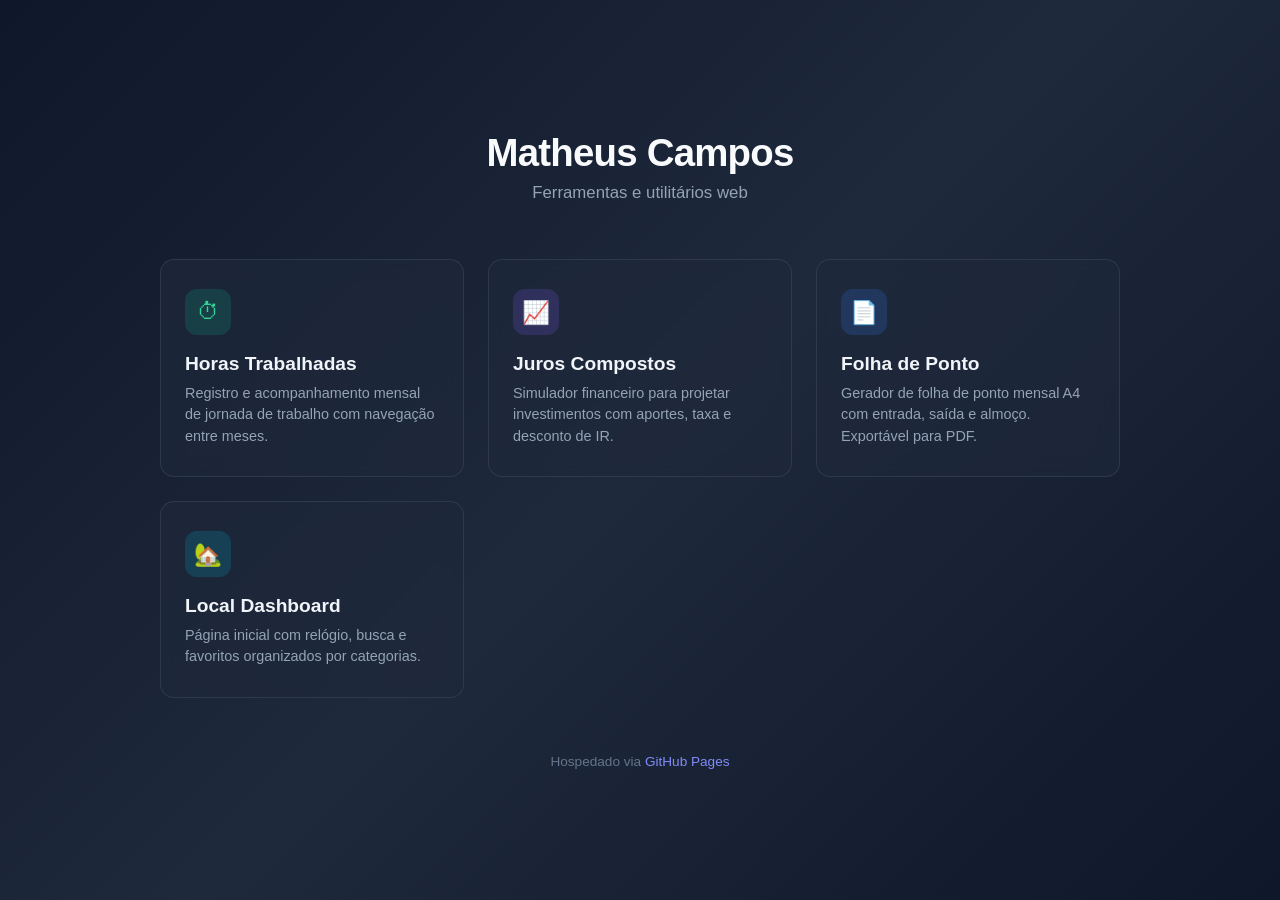
<file: index.html>
<!DOCTYPE html>
<html lang="pt-BR">
<head>
  <meta charset="UTF-8">
  <meta name="viewport" content="width=device-width, initial-scale=1.0">
  <title>Matheus Campos — Projetos</title>
  <style>
    * {
      margin: 0;
      padding: 0;
      box-sizing: border-box;
    }

    body {
      font-family: 'Inter', -apple-system, BlinkMacSystemFont, 'Segoe UI', Roboto, sans-serif;
      background: linear-gradient(135deg, #0f172a 0%, #1e293b 50%, #0f172a 100%);
      color: #e2e8f0;
      min-height: 100vh;
      display: flex;
      flex-direction: column;
      align-items: center;
      justify-content: center;
      padding: 2rem;
    }

    .container {
      max-width: 960px;
      width: 100%;
    }

    header {
      text-align: center;
      margin-bottom: 3.5rem;
    }

    header h1 {
      font-size: 2.4rem;
      font-weight: 700;
      letter-spacing: -0.02em;
      color: #f8fafc;
      margin-bottom: 0.5rem;
    }

    header p {
      font-size: 1.05rem;
      color: #94a3b8;
      font-weight: 400;
    }

    .grid {
      display: grid;
      grid-template-columns: repeat(auto-fit, minmax(260px, 1fr));
      gap: 1.5rem;
    }

    .card {
      background: rgba(30, 41, 59, 0.7);
      border: 1px solid rgba(71, 85, 105, 0.4);
      border-radius: 14px;
      padding: 1.8rem 1.5rem;
      text-decoration: none;
      color: inherit;
      transition: all 0.25s ease;
      position: relative;
      overflow: hidden;
      backdrop-filter: blur(10px);
    }

    .card::before {
      content: '';
      position: absolute;
      top: 0;
      left: 0;
      right: 0;
      height: 3px;
      border-radius: 3px 3px 0 0;
      opacity: 0;
      transition: opacity 0.25s ease;
    }

    .card:hover {
      background: rgba(30, 41, 59, 0.9);
      border-color: rgba(99, 102, 241, 0.5);
      transform: translateY(-4px);
      box-shadow: 0 12px 40px rgba(0, 0, 0, 0.4), 0 0 0 1px rgba(99, 102, 241, 0.15);
    }

    .card:hover::before {
      opacity: 1;
      background: linear-gradient(90deg, #6366f1, #a78bfa, #6366f1);
    }

    .icon {
      display: flex;
      align-items: center;
      justify-content: center;
      width: 46px;
      height: 46px;
      border-radius: 12px;
      font-size: 1.4rem;
      margin-bottom: 1.1rem;
    }

    .icon-ponto    { background: rgba(59, 130, 246, 0.18); color: #60a5fa; }
    .icon-horas    { background: rgba(16, 185, 129, 0.18); color: #34d399; }

    .icon-juros    { background: rgba(139, 92, 246, 0.18); color: #a78bfa; }
    .icon-dash     { background: rgba(6, 182, 212, 0.18); color: #22d3ee; }

    .card h2 {
      font-size: 1.2rem;
      font-weight: 600;
      margin-bottom: 0.5rem;
      color: #f1f5f9;
    }

    .card p {
      font-size: 0.9rem;
      color: #94a3b8;
      line-height: 1.5;
    }

    footer {
      margin-top: 3.5rem;
      text-align: center;
      font-size: 0.85rem;
      color: #64748b;
    }

    footer a {
      color: #818cf8;
      text-decoration: none;
      transition: color 0.2s;
    }

    footer a:hover {
      color: #a5b4fc;
    }
  </style>
</head>
<body>

<div class="container">

  <header>
    <h1>Matheus Campos</h1>
    <p>Ferramentas e utilitários web</p>
  </header>

  <div class="grid">

    <a href="horastrabalhadas/" class="card">
      <div class="icon icon-horas">&#x23F1;</div>
      <h2>Horas Trabalhadas</h2>
      <p>Registro e acompanhamento mensal de jornada de trabalho com navegação entre meses.</p>
    </a>

    <a href="juroscompostos/" class="card">
      <div class="icon icon-juros">&#x1F4C8;</div>
      <h2>Juros Compostos</h2>
      <p>Simulador financeiro para projetar investimentos com aportes, taxa e desconto de IR.</p>
    </a>

    <a href="folhaponto/" class="card">
      <div class="icon icon-ponto">&#x1F4C4;</div>
      <h2>Folha de Ponto</h2>
      <p>Gerador de folha de ponto mensal A4 com entrada, saída e almoço. Exportável para PDF.</p>
    </a>

    <a href="localdashboard/" class="card">
      <div class="icon icon-dash">&#x1F3E1;</div>
      <h2>Local Dashboard</h2>
      <p>Página inicial com relógio, busca e favoritos organizados por categorias.</p>
    </a>

  </div>

  <footer>
    Hospedado via <a href="https://pages.github.com" target="_blank" rel="noopener">GitHub Pages</a>
  </footer>

</div>

</body>
</html>
</file>
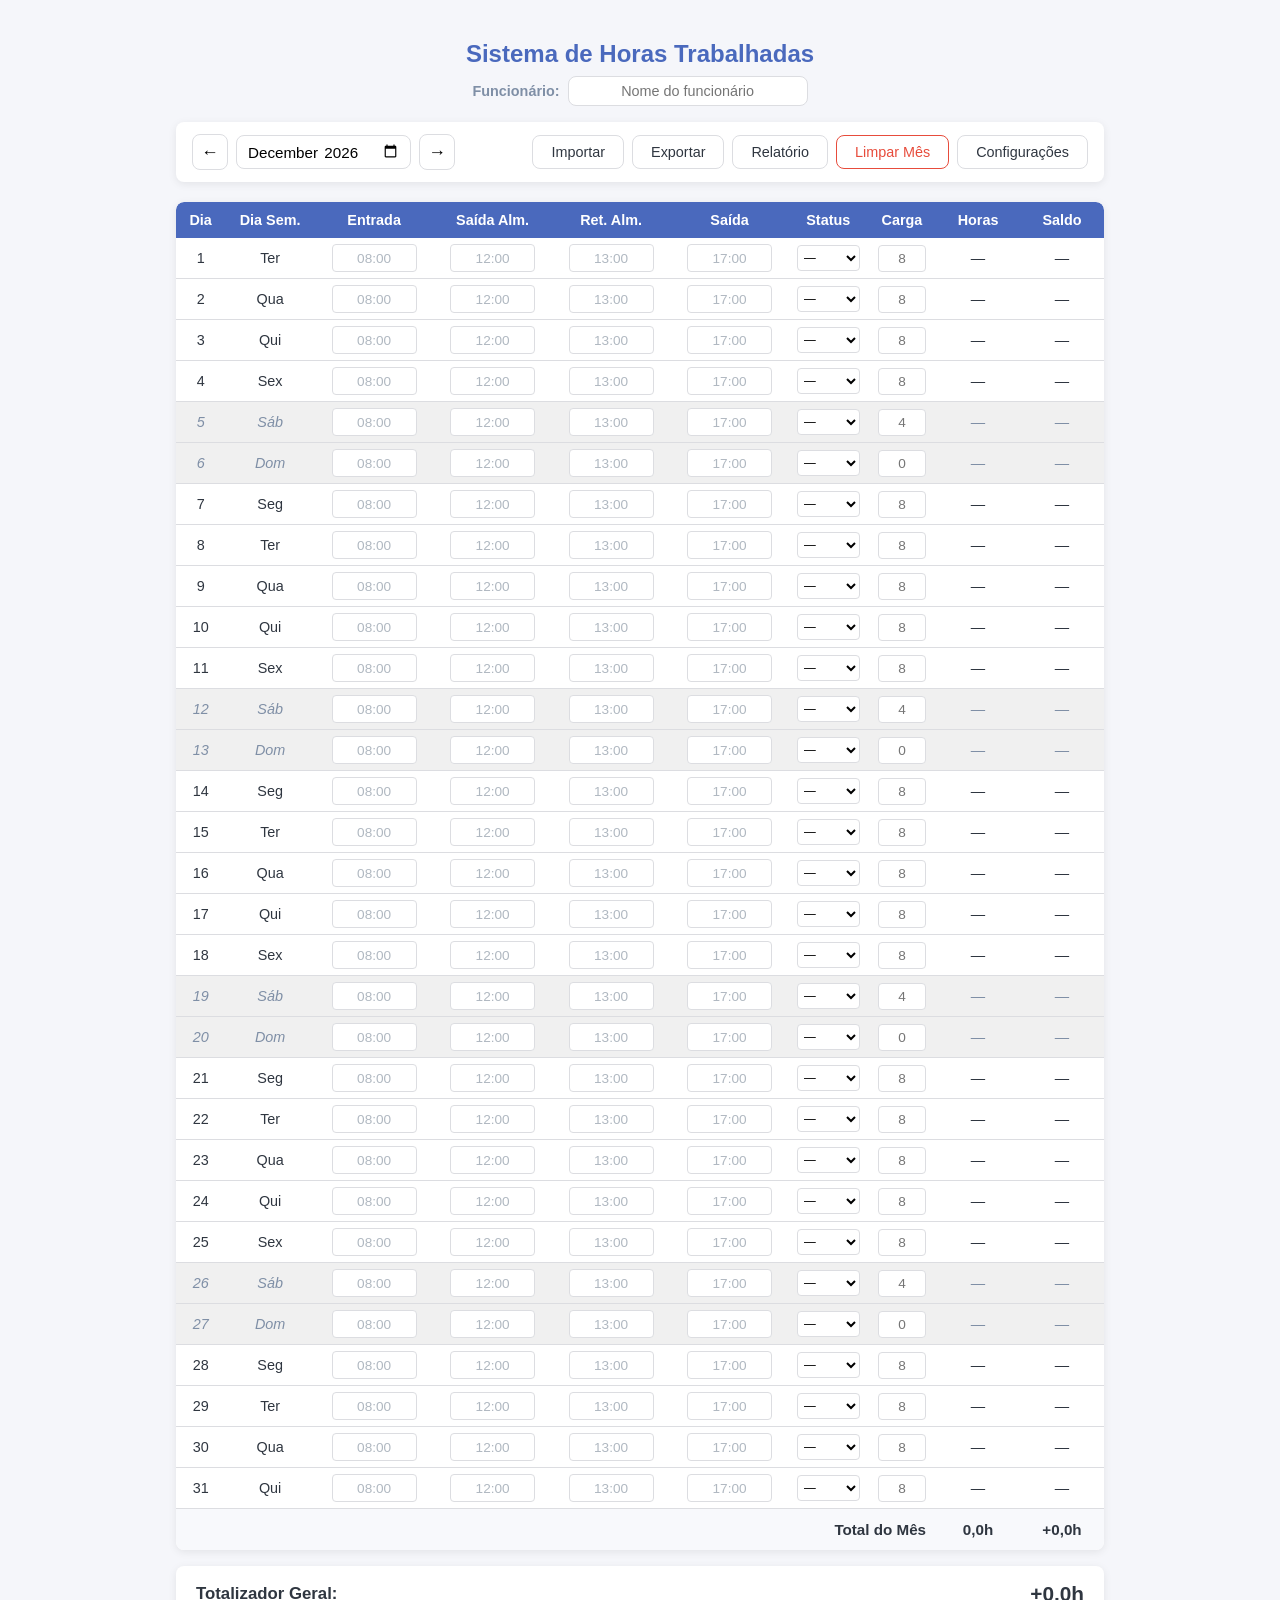
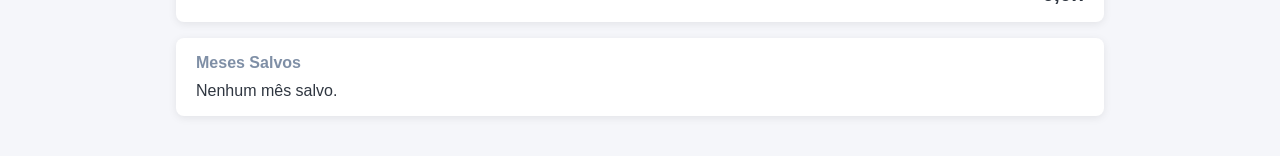
<file: horastrabalhadas/index.html>
<!DOCTYPE html>
<html lang="pt-BR">
<head>
  <meta charset="UTF-8">
  <meta name="viewport" content="width=device-width, initial-scale=1.0">
  <title>Sistema de Horas Trabalhadas</title>
  <link rel="stylesheet" href="css/style.css">
</head>
<body>
  <div class="container">
    <header class="app-header">
      <h1>Sistema de Horas Trabalhadas</h1>
      <div class="employee-name-row">
        <label for="employee-name">Funcionário:</label>
        <input type="text" id="employee-name" placeholder="Nome do funcionário" maxlength="60">
      </div>
    </header>

    <div class="controls-bar">
      <div class="month-nav">
        <button id="btn-prev" title="Mês anterior">&larr;</button>
        <input type="month" id="month-selector">
        <button id="btn-next" title="Próximo mês">&rarr;</button>
      </div>
      <div class="toolbar">
        <button id="btn-import" class="btn-secondary">Importar</button>
        <button id="btn-export" class="btn-secondary">Exportar</button>
        <button id="btn-report" class="btn-secondary">Relatório</button>
        <button id="btn-clear" class="btn-danger">Limpar Mês</button>
        <button id="btn-config" class="btn-secondary">Configurações</button>
        <input type="file" id="import-file" accept=".txt" hidden>
      </div>
    </div>

    <div class="table-container">
      <table id="month-table">
        <thead>
          <tr>
            <th>Dia</th>
            <th>Dia Sem.</th>
            <th>Entrada</th>
            <th>Saída Alm.</th>
            <th>Ret. Alm.</th>
            <th>Saída</th>
            <th>Status</th>
            <th>Carga</th>
            <th>Horas</th>
            <th>Saldo</th>
          </tr>
        </thead>
        <tbody id="month-tbody"></tbody>
        <tfoot id="month-tfoot">
          <tr class="totals-row">
            <td colspan="8"><strong>Total do Mês</strong></td>
            <td id="month-total-hours">0,0h</td>
            <td id="month-balance">0,0h</td>
          </tr>
        </tfoot>
      </table>
    </div>

    <div class="global-totalizer">
      <span class="totalizer-label">Totalizador Geral:</span>
      <span id="global-balance" class="totalizer-value">0,0h</span>
    </div>

    <div class="saved-months">
      <h3>Meses Salvos</h3>
      <div id="saved-months-list" class="months-grid"></div>
    </div>
  </div>

  <div id="config-overlay" class="overlay hidden">
    <div class="modal">
      <div class="modal-header">
        <h2>Configurações</h2>
        <button class="modal-close" id="btn-config-close">&times;</button>
      </div>
      <div class="modal-body">
        <div class="form-group">
          <label for="cfg-standard-hours">Carga horária diária (horas):</label>
          <input type="number" id="cfg-standard-hours" min="1" max="24" step="0.5">
        </div>
        <div class="form-row">
          <div class="form-group form-group-half">
            <label for="cfg-saturday-hours">Carga horária sábado (horas):</label>
            <input type="number" id="cfg-saturday-hours" min="0" max="24" step="0.5">
          </div>
          <div class="form-group form-group-half">
            <label for="cfg-sunday-hours">Carga horária domingo (horas):</label>
            <input type="number" id="cfg-sunday-hours" min="0" max="24" step="0.5">
          </div>
        </div>
        <fieldset class="form-group">
          <legend>Dias úteis da semana:</legend>
          <div class="weekday-checkboxes">
            <label><input type="checkbox" value="1" class="cfg-weekday"> Seg</label>
            <label><input type="checkbox" value="2" class="cfg-weekday"> Ter</label>
            <label><input type="checkbox" value="3" class="cfg-weekday"> Qua</label>
            <label><input type="checkbox" value="4" class="cfg-weekday"> Qui</label>
            <label><input type="checkbox" value="5" class="cfg-weekday"> Sex</label>
            <label><input type="checkbox" value="6" class="cfg-weekday"> Sáb</label>
            <label><input type="checkbox" value="0" class="cfg-weekday"> Dom</label>
          </div>
        </fieldset>
      </div>
      <div class="modal-footer">
        <button id="btn-config-save" class="btn-primary">Salvar</button>
        <button id="btn-config-cancel" class="btn-secondary">Cancelar</button>
      </div>
    </div>
  </div>

  <div id="import-overlay" class="overlay hidden">
    <div class="modal modal-sm">
      <div class="modal-header">
        <h2>Importar Dados</h2>
        <button class="modal-close" id="btn-import-close">&times;</button>
      </div>
      <div class="modal-body">
        <p>Como deseja importar os dados?</p>
        <div class="import-options">
          <button id="btn-import-replace" class="btn-primary">Substituir tudo</button>
          <button id="btn-import-merge" class="btn-secondary">Mesclar (manter dados existentes)</button>
        </div>
        <p id="import-error" class="error-msg hidden"></p>
      </div>
    </div>
  </div>

  <script src="js/storage.js"></script>
  <script src="js/calculator.js"></script>
  <script src="js/renderer.js"></script>
  <script src="js/config.js"></script>
  <script src="js/io.js"></script>
  <script src="js/report.js"></script>
  <script src="js/app.js"></script>
</body>
</html>
</file>
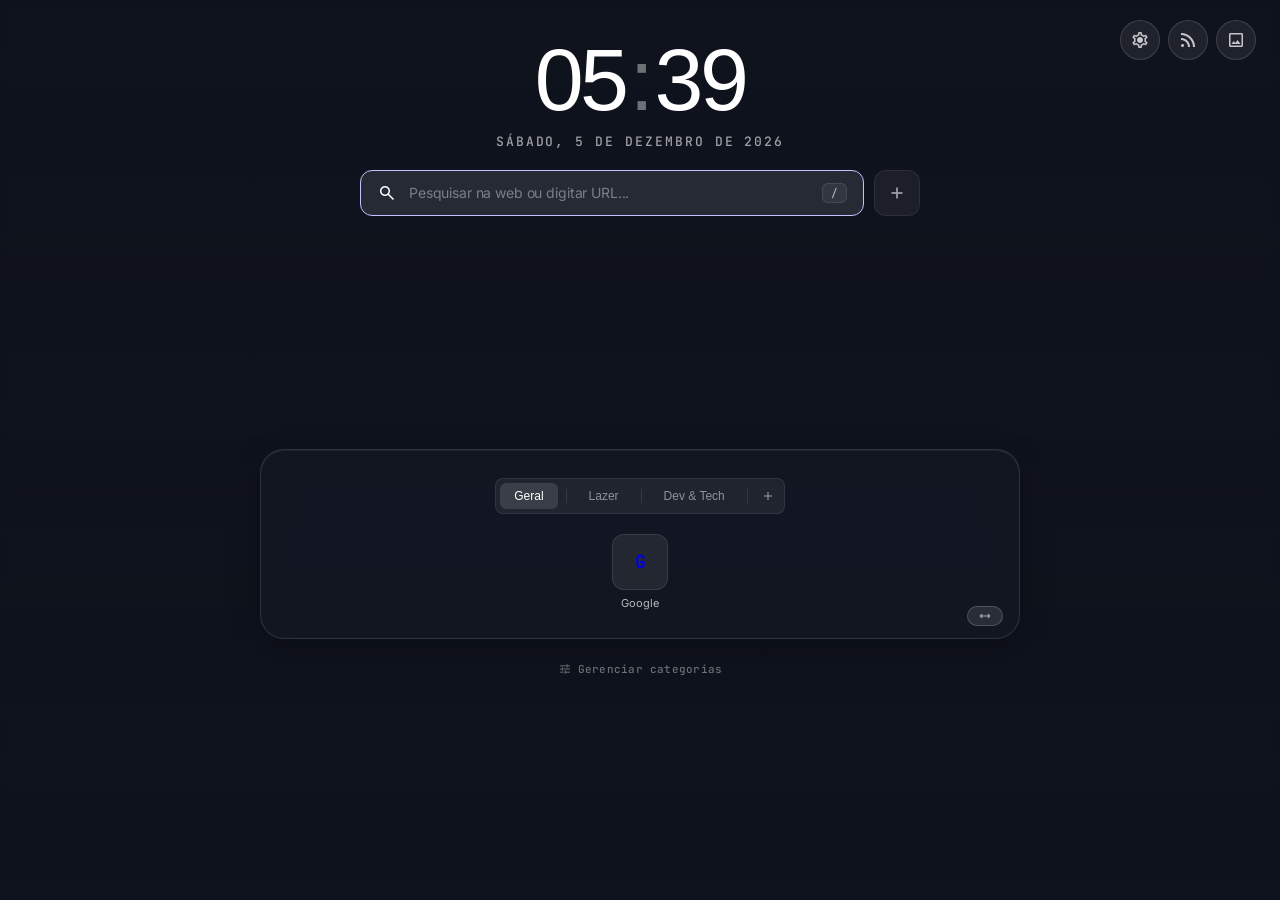
<file: localdashboard/index.html>
<!DOCTYPE html>
<html lang="pt-BR">
<head>
  <meta charset="UTF-8">
  <meta name="viewport" content="width=device-width, initial-scale=1.0">
  <title>Dashboard</title>
  <link rel="preconnect" href="https://fonts.googleapis.com">
  <link rel="preconnect" href="https://fonts.gstatic.com" crossorigin>
  <link href="https://fonts.googleapis.com/css2?family=Inter:wght@200;400;500;600&family=JetBrains+Mono:wght@400;500&display=swap" rel="stylesheet">
  <link href="https://fonts.googleapis.com/css2?family=Material+Symbols+Outlined:opsz,wght,FILL,GRAD@20..48,100..700,0..1,-50..200" rel="stylesheet">
  <link rel="stylesheet" href="styles.css">
</head>
<body>

  <div class="bg-layer" aria-hidden="true">
    <div class="bg-image" id="bg-image"></div>
    <div class="bg-overlay"></div>
  </div>

  <main class="startpage">
    <div class="corner-btns">
      <div class="corner-group">
        <button class="bg-btn" id="settings-btn" type="button" title="Configurações">
          <span class="material-symbols-outlined">settings</span>
        </button>
        <div class="settings-menu" id="settings-menu" hidden>
          <div class="settings-item settings-provider">
            <div class="settings-provider-label">
              <span class="material-symbols-outlined">search</span>
              <span>Provedor de busca</span>
            </div>
            <div class="segmented" role="group" aria-label="Provedor de busca">
              <button class="seg-btn" type="button" data-provider="google">Google</button>
              <button class="seg-btn" type="button" data-provider="duckduckgo">DuckDuckGo</button>
            </div>
          </div>
          <button class="settings-item" id="export-btn" type="button">
            <span class="material-symbols-outlined">download</span>
            <span>Exportar configurações</span>
          </button>
          <button class="settings-item" id="import-btn" type="button">
            <span class="material-symbols-outlined">upload</span>
            <span>Importar configurações</span>
          </button>
        </div>
      </div>
      <button class="bg-btn" id="feed-btn" type="button" title="Feed de notícias">
        <span class="material-symbols-outlined">rss_feed</span>
      </button>
      <button class="bg-btn" id="bg-btn" type="button" title="Plano de fundo">
        <span class="material-symbols-outlined">image</span>
      </button>
    </div>

    <input type="file" id="import-file" accept=".json,application/json" hidden>

    <div class="cast">

      <section class="hero">
        <div class="clock-cluster">
          <span class="clock" id="clock-h">--</span>
          <span class="clock-colon">:</span>
          <span class="clock" id="clock-m">--</span>
        </div>
        <div class="date-row mono" id="date">--</div>
      </section>

      <section class="search-zone">
        <div class="search-row">
          <form id="search-form" class="search-box">
            <span class="material-symbols-outlined search-icon">search</span>
            <input id="search-input" type="text" placeholder="Pesquisar na web ou digitar URL..." autocomplete="off">
            <kbd class="hotkey mono">/</kbd>
          </form>
          <button class="add-fav-btn" id="add-fav-btn" type="button" title="Adicionar favorito">
            <span class="material-symbols-outlined">add</span>
          </button>
        </div>
      </section>

      <section class="news-grid" id="news-grid">
        <div class="news-zone" id="news-zone" hidden>
          <div class="news-head">
            <span class="news-title" id="news-title">Notícias</span>
            <button class="icon-btn news-refresh" id="news-refresh" type="button" title="Atualizar">
              <span class="material-symbols-outlined">refresh</span>
            </button>
          </div>
          <div class="news-list" id="news-list"></div>
        </div>

        <div class="news-zone" id="news-zone-2" hidden>
          <div class="news-head">
            <span class="news-title" id="news-title-2">Notícias</span>
            <button class="icon-btn news-refresh" id="news-refresh-2" type="button" title="Atualizar">
              <span class="material-symbols-outlined">refresh</span>
            </button>
          </div>
          <div class="news-list" id="news-list-2"></div>
        </div>

        <div class="resize-handle news-resize" id="news-resize-handle" title="Arrastar para redimensionar">
          <span class="material-symbols-outlined resize-icon">width</span>
        </div>
      </section>

      <div class="fav-area">
        <div class="fav-shelf">
          <nav class="tabs" id="tabs" aria-label="Categorias"></nav>

          <div class="dock-panels" id="panels"></div>

          <div class="resize-handle" id="resize-handle" title="Arrastar para redimensionar">
            <span class="material-symbols-outlined resize-icon">width</span>
          </div>
        </div>

        <div class="manage-link" id="manage-link" role="button" tabindex="0" title="Gerenciar categorias">
          <span class="material-symbols-outlined">tune</span>
          <span>Gerenciar categorias</span>
        </div>
      </div>

    </div>
  </main>

  <!-- MODAL FAVORITO -->
  <div class="overlay" id="bookmark-modal" hidden>
    <div class="modal">
      <div class="modal-header">
        <h3 class="modal-title" id="modal-title">Novo Favorito</h3>
        <button class="icon-btn" id="modal-close" type="button">
          <span class="material-symbols-outlined">close</span>
        </button>
      </div>

      <form class="modal-form" id="favorite-form">
        <div class="field">
          <label for="f-name">Nome</label>
          <input id="f-name" type="text" placeholder="Ex: GitHub" required>
        </div>

        <div class="field">
          <label for="f-url">URL</label>
          <div class="url-row">
            <input id="f-url" type="url" placeholder="https://..." required>
            <div class="icon-well" id="favicon-preview">
              <span class="material-symbols-outlined">public</span>
            </div>
          </div>
        </div>

        <div class="field">
          <label for="f-category">Categoria</label>
          <select id="f-category"></select>
        </div>

        <div class="field">
          <label for="f-icon">Ícone personalizado (URL, opcional)</label>
          <input id="f-icon" type="url" placeholder="https://exemplo.com/icone.png">
        </div>

        <div class="field">
          <label for="f-service">Serviço de favicon personalizado (opcional)</label>
          <input id="f-service" type="url" placeholder="https://servico.com/icon?domain={domain}">
          <span class="field-hint mono">Use {domain} e {url}</span>
        </div>

        <div class="modal-actions">
          <button class="btn-danger" id="f-delete" type="button" hidden>
            <span class="material-symbols-outlined">delete</span>
            <span>Excluir</span>
          </button>
          <div class="flex-spacer"></div>
          <button class="btn-ghost" id="f-cancel" type="button">Cancelar</button>
          <button class="btn-primary" type="submit">Salvar</button>
        </div>
      </form>
    </div>
  </div>

  <!-- MODAL PLANO DE FUNDO -->
  <div class="overlay" id="bg-modal" hidden>
    <div class="modal">
      <div class="modal-header">
        <h3 class="modal-title">Plano de fundo</h3>
        <button class="icon-btn" id="bg-close" type="button">
          <span class="material-symbols-outlined">close</span>
        </button>
      </div>

      <form class="modal-form" id="bg-form">
        <div class="field">
          <label for="bg-url">Imagem (URL)</label>
          <input id="bg-url" type="url" placeholder="https://exemplo.com/imagem.jpg">
        </div>

        <div class="field">
          <label>Escolher da galeria</label>
          <div class="preset-grid" id="bg-presets"></div>
        </div>

        <div class="modal-actions">
          <button class="btn-ghost" id="bg-clear" type="button">Remover</button>
          <div class="flex-spacer"></div>
          <button class="btn-ghost" id="bg-cancel" type="button">Cancelar</button>
          <button class="btn-primary" type="submit">Aplicar</button>
        </div>
      </form>
    </div>
  </div>

  <!-- MODAL FEED DE NOTÍCIAS -->
  <div class="overlay" id="feed-modal" hidden>
    <div class="modal">
      <div class="modal-header">
        <h3 class="modal-title">Feed de notícias</h3>
        <button class="icon-btn" id="feed-close" type="button">
          <span class="material-symbols-outlined">close</span>
        </button>
      </div>

      <form class="modal-form" id="feed-form">
        <div class="feed-block">
          <div class="field">
            <label for="feed-title">Título</label>
            <input id="feed-title" type="text" maxlength="30" placeholder="Notícias">
          </div>

          <div class="feed-row">
            <div class="field">
              <label for="feed-url">Feed 1 · URL do RSS</label>
              <input id="feed-url" type="url" placeholder="https://exemplo.com/feed.xml">
              <span class="field-hint mono">Ex.: https://g1.globo.com/rss/g1/</span>
            </div>

            <div class="field feed-count-field">
              <label for="feed-count">Notícias</label>
              <select id="feed-count">
                <option value="3">3</option>
                <option value="5" selected>5</option>
                <option value="8">8</option>
              </select>
            </div>
          </div>
        </div>

        <div class="feed-block">
          <div class="field">
            <label for="feed-title-2">Título</label>
            <input id="feed-title-2" type="text" maxlength="30" placeholder="Notícias">
          </div>

          <div class="feed-row">
            <div class="field">
              <label for="feed-url-2">Feed 2 · URL do RSS</label>
              <input id="feed-url-2" type="url" placeholder="https://exemplo.com/feed2.xml">
              <span class="field-hint mono">Deixe vazio para mostrar apenas o Feed 1</span>
            </div>

            <div class="field feed-count-field">
              <label for="feed-count-2">Notícias</label>
              <select id="feed-count-2">
                <option value="3">3</option>
                <option value="5" selected>5</option>
                <option value="8">8</option>
              </select>
            </div>
          </div>
        </div>

        <div class="modal-actions">
          <button class="btn-ghost" id="feed-clear" type="button">Remover feeds</button>
          <div class="flex-spacer"></div>
          <button class="btn-ghost" id="feed-cancel" type="button">Cancelar</button>
          <button class="btn-primary" type="submit">Aplicar</button>
        </div>
      </form>
    </div>
  </div>

  <!-- MODAL CATEGORIAS -->
  <div class="overlay" id="manage-modal" hidden>
    <div class="modal">
      <div class="modal-header">
        <h3 class="modal-title">Gerenciar categorias</h3>
        <button class="icon-btn" id="manage-close" type="button">
          <span class="material-symbols-outlined">close</span>
        </button>
      </div>

      <div class="cat-list" id="cat-list"></div>

      <div class="modal-actions">
        <div class="flex-spacer"></div>
        <button class="btn-primary" id="manage-done" type="button">Concluir</button>
      </div>
    </div>
  </div>

  <!-- MODAL NOVA CATEGORIA -->
  <div class="overlay" id="cat-modal" hidden>
    <div class="modal">
      <div class="modal-header">
        <h3 class="modal-title">Nova categoria</h3>
        <button class="icon-btn" id="cat-close" type="button">
          <span class="material-symbols-outlined">close</span>
        </button>
      </div>

      <form class="modal-form" id="cat-form">
        <div class="field">
          <label for="cat-name">Nome</label>
          <input id="cat-name" type="text" placeholder="Ex: Finanças" maxlength="24" required>
        </div>

        <div class="modal-actions">
          <div class="flex-spacer"></div>
          <button class="btn-ghost" id="cat-cancel" type="button">Cancelar</button>
          <button class="btn-primary" type="submit">Criar</button>
        </div>
      </form>
    </div>
  </div>

  <!-- MODAL CONFIRMAÇÃO -->
  <div class="overlay" id="confirm-modal" hidden>
    <div class="modal">
      <div class="modal-header">
        <h3 class="modal-title" id="confirm-title">Excluir</h3>
        <button class="icon-btn" id="confirm-close" type="button">
          <span class="material-symbols-outlined">close</span>
        </button>
      </div>

      <p class="confirm-msg" id="confirm-msg"></p>

      <div class="modal-actions">
        <div class="flex-spacer"></div>
        <button class="btn-ghost" id="confirm-cancel" type="button">Cancelar</button>
        <button class="btn-danger" id="confirm-ok" type="button">
          <span class="material-symbols-outlined">delete</span>
          <span id="confirm-ok-label">Excluir</span>
        </button>
      </div>
    </div>
  </div>

  <script src="script.js"></script>
</body>
</html>
</file>
<file: horastrabalhadas/css/style.css>
:root {
  --color-bg: #f5f6fa;
  --color-surface: #ffffff;
  --color-border: #dcdde1;
  --color-text: #2f3640;
  --color-text-secondary: #7f8fa6;
  --color-primary: #4a69bd;
  --color-primary-hover: #3c58a8;
  --color-positive: #27ae60;
  --color-positive-bg: #eafaf1;
  --color-negative: #e74c3c;
  --color-negative-bg: #fdedec;
  --color-weekend: #f0f0f0;
  --color-overlay: rgba(0, 0, 0, 0.4);
  --radius: 8px;
  --shadow: 0 2px 8px rgba(0, 0, 0, 0.08);
  --shadow-modal: 0 8px 32px rgba(0, 0, 0, 0.15);
  --font: -apple-system, BlinkMacSystemFont, 'Segoe UI', Roboto, sans-serif;
}

* {
  margin: 0;
  padding: 0;
  box-sizing: border-box;
}

body {
  font-family: var(--font);
  background: var(--color-bg);
  color: var(--color-text);
  min-height: 100vh;
}

.container {
  max-width: 960px;
  margin: 0 auto;
  padding: 20px 16px 40px;
}

.app-header {
  text-align: center;
  padding: 20px 0 16px;
}

.app-header h1 {
  font-size: 1.5rem;
  color: var(--color-primary);
  font-weight: 700;
}

.employee-name-row {
  display: flex;
  align-items: center;
  justify-content: center;
  gap: 8px;
  margin-top: 8px;
}

.employee-name-row label {
  font-size: 0.9rem;
  font-weight: 600;
  color: var(--color-text-secondary);
}

.employee-name-row input {
  padding: 6px 10px;
  border: 1px solid var(--color-border);
  border-radius: var(--radius);
  font-family: var(--font);
  font-size: 0.9rem;
  width: 240px;
  text-align: center;
  background: var(--color-surface);
}

.employee-name-row input:focus {
  outline: none;
  border-color: var(--color-primary);
}

.controls-bar {
  display: flex;
  justify-content: space-between;
  align-items: center;
  flex-wrap: wrap;
  gap: 12px;
  margin-bottom: 20px;
  padding: 12px 16px;
  background: var(--color-surface);
  border-radius: var(--radius);
  box-shadow: var(--shadow);
}

.month-nav {
  display: flex;
  align-items: center;
  gap: 8px;
}

.month-nav button {
  width: 36px;
  height: 36px;
  display: flex;
  align-items: center;
  justify-content: center;
  font-size: 1.1rem;
  border: 1px solid var(--color-border);
  border-radius: var(--radius);
  background: var(--color-surface);
  cursor: pointer;
  transition: background 0.15s;
}

.month-nav button:hover {
  background: var(--color-bg);
}

#month-selector {
  padding: 6px 10px;
  border: 1px solid var(--color-border);
  border-radius: var(--radius);
  font-family: var(--font);
  font-size: 0.95rem;
  background: var(--color-surface);
}

.toolbar {
  display: flex;
  gap: 8px;
}

.btn-primary {
  padding: 8px 18px;
  border: none;
  border-radius: var(--radius);
  background: var(--color-primary);
  color: #fff;
  font-family: var(--font);
  font-size: 0.9rem;
  cursor: pointer;
  transition: background 0.15s;
}

.btn-primary:hover {
  background: var(--color-primary-hover);
}

.btn-secondary {
  padding: 8px 18px;
  border: 1px solid var(--color-border);
  border-radius: var(--radius);
  background: var(--color-surface);
  color: var(--color-text);
  font-family: var(--font);
  font-size: 0.9rem;
  cursor: pointer;
  transition: background 0.15s;
}

.btn-secondary:hover {
  background: var(--color-bg);
}

.btn-danger {
  padding: 8px 18px;
  border: 1px solid var(--color-negative);
  border-radius: var(--radius);
  background: var(--color-surface);
  color: var(--color-negative);
  font-family: var(--font);
  font-size: 0.9rem;
  cursor: pointer;
  transition: background 0.15s;
}

.btn-danger:hover {
  background: var(--color-negative-bg);
}

.table-container {
  background: var(--color-surface);
  border-radius: var(--radius);
  box-shadow: var(--shadow);
  overflow-x: auto;
}

#month-table {
  width: 100%;
  border-collapse: collapse;
  font-size: 0.9rem;
}

#month-table thead th {
  background: var(--color-primary);
  color: #fff;
  padding: 10px 12px;
  text-align: center;
  font-weight: 600;
  white-space: nowrap;
  position: sticky;
  top: 0;
}

#month-table thead th:first-child {
  border-radius: var(--radius) 0 0 0;
}

#month-table thead th:last-child {
  border-radius: 0 var(--radius) 0 0;
}

#month-table tbody td {
  padding: 6px 8px;
  text-align: center;
  border-bottom: 1px solid var(--color-border);
  white-space: nowrap;
}

#month-table tbody tr:hover {
  background: #f8f9fc;
}

#month-table tbody tr.weekend {
  background: var(--color-weekend);
  color: var(--color-text-secondary);
  font-style: italic;
}

#month-table tbody tr.positive td.balance-cell {
  color: var(--color-positive);
  font-weight: 600;
}

#month-table tbody tr.negative td.balance-cell {
  color: var(--color-negative);
  font-weight: 600;
}

#month-table tbody td input.time-input {
  width: 85px;
  padding: 5px 6px;
  border: 1px solid var(--color-border);
  border-radius: 4px;
  font-family: var(--font);
  font-size: 0.9rem;
  text-align: center;
  background: #fff;
}

#month-table tbody td input.time-input:focus {
  outline: none;
  border-color: var(--color-primary);
  box-shadow: 0 0 0 2px rgba(74, 105, 189, 0.15);
}

#month-table tbody td input.time-input:disabled {
  background: #e9ecef;
  color: var(--color-text-secondary);
  cursor: not-allowed;
}

#month-table tbody td input.time-input::placeholder {
  color: #b0b8c1;
  font-size: 0.85rem;
}

.day-col { width: 5%; }
.weekday-col { width: 8%; }
.entry-col, .exit-col, .lunch-out-col, .lunch-return-col { width: 12%; }
.status-col { width: 8%; }
.carga-col { width: 6%; }
.hours-col, .balance-col { width: 8.5%; }

#month-table tbody td select.status-select {
  width: 100%;
  padding: 4px 2px;
  border: 1px solid var(--color-border);
  border-radius: 4px;
  font-family: var(--font);
  font-size: 0.75rem;
  background: #fff;
  cursor: pointer;
}

#month-table tbody td select.status-select:focus {
  outline: none;
  border-color: var(--color-primary);
}

#month-table tbody td input.carga-input {
  width: 48px;
  padding: 5px 4px;
  border: 1px solid var(--color-border);
  border-radius: 4px;
  font-family: var(--font);
  font-size: 0.85rem;
  text-align: center;
  background: #fff;
}

#month-table tbody td input.carga-input:focus {
  outline: none;
  border-color: var(--color-primary);
}

#month-table tbody td input.carga-input:disabled {
  background: #e9ecef;
  color: var(--color-text-secondary);
  cursor: not-allowed;
}

#month-table tbody td input[type="checkbox"] {
  width: 16px;
  height: 16px;
  cursor: pointer;
  accent-color: var(--color-primary);
}

#month-tfoot td {
  padding: 12px 10px;
  background: #f8f9fc;
  font-size: 0.95rem;
  text-align: center;
}

#month-tfoot td:first-child {
  border-radius: 0 0 0 var(--radius);
  text-align: right;
}

#month-tfoot td:last-child {
  border-radius: 0 0 var(--radius) 0;
}

#month-total-hours, #month-balance {
  font-weight: 700;
}

#month-balance.positive { color: var(--color-positive); }
#month-balance.negative { color: var(--color-negative); }

.global-totalizer {
  margin-top: 16px;
  padding: 16px 20px;
  background: var(--color-surface);
  border-radius: var(--radius);
  box-shadow: var(--shadow);
  display: flex;
  justify-content: space-between;
  align-items: center;
}

.totalizer-label {
  font-size: 1.05rem;
  font-weight: 600;
}

.totalizer-value {
  font-size: 1.3rem;
  font-weight: 700;
}

.totalizer-value.positive { color: var(--color-positive); }
.totalizer-value.negative { color: var(--color-negative); }

.saved-months {
  margin-top: 16px;
  padding: 16px 20px;
  background: var(--color-surface);
  border-radius: var(--radius);
  box-shadow: var(--shadow);
}

.saved-months h3 {
  margin-bottom: 10px;
  font-size: 1rem;
  color: var(--color-text-secondary);
}

.months-grid {
  display: flex;
  flex-wrap: wrap;
  gap: 8px;
}

.month-badge {
  display: inline-flex;
  align-items: center;
  gap: 6px;
  padding: 6px 12px;
  border: 1px solid var(--color-border);
  border-radius: 20px;
  font-size: 0.85rem;
  cursor: pointer;
  transition: background 0.15s, border-color 0.15s;
}

.month-badge:hover {
  background: var(--color-bg);
  border-color: var(--color-primary);
}

.month-badge .badge-label {
  font-weight: 500;
}

.month-badge .badge-balance {
  font-weight: 700;
}

.month-badge .badge-balance.positive { color: var(--color-positive); }
.month-badge .badge-balance.negative { color: var(--color-negative); }

.overlay {
  position: fixed;
  inset: 0;
  background: var(--color-overlay);
  display: flex;
  align-items: center;
  justify-content: center;
  z-index: 1000;
}

.overlay.hidden {
  display: none;
}

.modal {
  background: var(--color-surface);
  border-radius: 12px;
  box-shadow: var(--shadow-modal);
  width: 90%;
  max-width: 480px;
  animation: modalIn 0.2s ease;
}

.modal-sm {
  max-width: 420px;
}

@keyframes modalIn {
  from { opacity: 0; transform: scale(0.95) translateY(-10px); }
  to { opacity: 1; transform: scale(1) translateY(0); }
}

.modal-header {
  display: flex;
  justify-content: space-between;
  align-items: center;
  padding: 16px 20px;
  border-bottom: 1px solid var(--color-border);
}

.modal-header h2 {
  font-size: 1.1rem;
}

.modal-close {
  width: 32px;
  height: 32px;
  display: flex;
  align-items: center;
  justify-content: center;
  border: none;
  border-radius: 50%;
  background: transparent;
  font-size: 1.3rem;
  cursor: pointer;
  color: var(--color-text-secondary);
}

.modal-close:hover {
  background: var(--color-bg);
}

.modal-body {
  padding: 20px;
}

.modal-footer {
  display: flex;
  justify-content: flex-end;
  gap: 8px;
  padding: 12px 20px;
  border-top: 1px solid var(--color-border);
}

.form-group {
  margin-bottom: 16px;
}

.form-group label,
.form-group legend {
  display: block;
  margin-bottom: 6px;
  font-weight: 600;
  font-size: 0.9rem;
}

.form-group input[type="number"] {
  width: 100%;
  padding: 8px 10px;
  border: 1px solid var(--color-border);
  border-radius: var(--radius);
  font-family: var(--font);
  font-size: 0.95rem;
}

.form-group input[type="number"]:focus {
  outline: none;
  border-color: var(--color-primary);
}

.form-row {
  display: flex;
  gap: 12px;
}

.form-group-half {
  flex: 1;
}

.weekday-checkboxes {
  display: flex;
  flex-wrap: wrap;
  gap: 8px;
  padding-top: 4px;
}

.weekday-checkboxes label {
  display: flex;
  align-items: center;
  gap: 4px;
  font-weight: 400;
  font-size: 0.9rem;
  cursor: pointer;
}

.import-options {
  display: flex;
  flex-direction: column;
  gap: 10px;
  margin: 12px 0;
}

.import-options button {
  width: 100%;
  padding: 12px;
  font-size: 0.95rem;
}

.error-msg {
  color: var(--color-negative);
  font-size: 0.9rem;
  margin-top: 8px;
}

.hidden {
  display: none;
}

@media (max-width: 640px) {
  .controls-bar {
    flex-direction: column;
    align-items: stretch;
  }

  .month-nav {
    justify-content: center;
  }

  .toolbar {
    justify-content: center;
    flex-wrap: wrap;
  }

  #month-table {
    font-size: 0.8rem;
  }

  #month-table tbody td input.time-input {
    width: 62px;
    font-size: 0.75rem;
    padding: 4px 3px;
  }

  .container {
    padding: 8px 6px 20px;
  }
}
</file>
<file: localdashboard/styles.css>
/* ============================================================
   Local Dashboard — Modern Slate Glass (padrão -4)
   Superfícies sólidas Material + tiles 56px + busca cyan
   ============================================================ */

:root {
  /* cores */
  --bg: #0f131d;
  --surface-container: #1c1f2a;
  --surface-container-high: #262a35;
  --surface-container-highest: #313540;

  --on-surface: #ffffff;
  --on-variant: rgba(255, 255, 255, 0.7);
  --outline: rgba(255, 255, 255, 0.55);
  --outline-variant: #464554;

  --primary: #c0c1ff;
  --cyan: #06b6d4;
  --cyan-hover: #22d3ee;
  --tertiary: #10b981;
  --tertiary-soft: #6ee7b7;
  --error: #ef4444;
  --error-soft: #fca5a5;
  --error-container: rgba(239, 68, 68, 0.18);

  /* tipografia */
  --font-sans: "Inter", -apple-system, BlinkMacSystemFont, "Segoe UI", Roboto,
    Helvetica, Arial, sans-serif;
  --font-mono: "JetBrains Mono", ui-monospace, SFMono-Regular, Menlo, monospace;

  /* raio */
  --r-md: 12px;
  --r-lg: 16px;
  --r-xl: 24px;
  --r-full: 9999px;
}

* {
  margin: 0;
  padding: 0;
  box-sizing: border-box;
}

html,
body {
  height: 100%;
}

body {
  background: var(--bg);
  color: var(--on-surface);
  font-family: var(--font-sans);
  font-size: 14px;
  line-height: 20px;
  letter-spacing: 0;
  -webkit-font-smoothing: antialiased;
  overscroll-behavior: none;
  overflow-x: hidden;
}

::-webkit-scrollbar {
  display: none;
}

::selection {
  background: var(--primary);
  color: #1000a9;
}

.material-symbols-outlined {
  font-variation-settings: "opsz" 20;
}

/* ---------- utilidades ---------- */

.mono {
  font-family: var(--font-mono);
  font-variant-numeric: tabular-nums;
}

/* ============================================================
   START PAGE
   ============================================================ */

.bg-layer {
  position: fixed;
  inset: 0;
  z-index: 0;
  pointer-events: none;
  opacity: 0;
  transition: opacity 0.3s ease;
}

.bg-layer.visible {
  opacity: 1;
}

.bg-image {
  position: absolute;
  inset: 0;
  background-size: cover;
  background-position: center;
  background-repeat: no-repeat;
}

.bg-overlay {
  position: absolute;
  inset: 0;
  background: linear-gradient(
    180deg,
    rgba(15, 19, 29, 0.45) 0%,
    rgba(15, 19, 29, 0.72) 100%
  );
  backdrop-filter: blur(2px);
  -webkit-backdrop-filter: blur(2px);
}

.corner-btns {
  position: fixed;
  top: 20px;
  right: 24px;
  z-index: 30;
  display: flex;
  align-items: center;
  gap: 8px;
}

.corner-group {
  position: relative;
}

.settings-menu {
  position: absolute;
  top: calc(100% + 10px);
  right: 0;
  width: 240px;
  padding: 6px;
  border-radius: var(--r-md);
  background: rgba(30, 33, 42, 0.88);
  backdrop-filter: blur(16px) saturate(1.3);
  -webkit-backdrop-filter: blur(16px) saturate(1.3);
  border: 1px solid rgba(255, 255, 255, 0.12);
  box-shadow: 0 24px 48px -12px rgba(0, 0, 0, 0.65);
  display: flex;
  flex-direction: column;
  gap: 2px;
  z-index: 40;
}

.settings-menu[hidden] {
  display: none;
}

.settings-item {
  display: flex;
  align-items: center;
  gap: 10px;
  width: 100%;
  padding: 10px 12px;
  border: none;
  border-radius: 8px;
  background: transparent;
  color: rgba(255, 255, 255, 0.85);
  font-family: var(--font-sans);
  font-size: 13px;
  line-height: 18px;
  text-align: left;
  cursor: pointer;
  transition: background 0.15s, color 0.15s;
}

.settings-item:hover {
  background: rgba(255, 255, 255, 0.1);
  color: #ffffff;
}

.settings-item .material-symbols-outlined {
  font-size: 18px;
  color: rgba(255, 255, 255, 0.6);
}

.settings-item:hover .material-symbols-outlined {
  color: #ffffff;
}

.settings-provider {
  flex-direction: column;
  align-items: stretch;
  cursor: default;
  margin-bottom: 4px;
  padding-bottom: 10px;
  border-bottom: 1px solid rgba(255, 255, 255, 0.1);
  border-radius: 0;
}

.settings-provider:hover {
  background: transparent;
}

.settings-provider-label {
  display: flex;
  align-items: center;
  gap: 10px;
  color: rgba(255, 255, 255, 0.85);
}

.settings-provider-label .material-symbols-outlined {
  font-size: 18px;
  color: rgba(255, 255, 255, 0.6);
}

.segmented {
  display: flex;
  gap: 4px;
  margin-top: 8px;
  padding: 3px;
  border-radius: 8px;
  background: rgba(255, 255, 255, 0.06);
  border: 1px solid rgba(255, 255, 255, 0.08);
}

.seg-btn {
  flex: 1;
  padding: 6px 0;
  border: none;
  border-radius: 6px;
  background: transparent;
  color: rgba(255, 255, 255, 0.65);
  font-family: var(--font-sans);
  font-size: 12px;
  line-height: 16px;
  cursor: pointer;
  transition: background 0.15s, color 0.15s;
}

.seg-btn:hover {
  color: #ffffff;
}

.seg-btn.active {
  background: rgba(255, 255, 255, 0.16);
  color: #ffffff;
  box-shadow: 0 1px 4px rgba(0, 0, 0, 0.3);
}

.bg-btn {
  width: 40px;
  height: 40px;
  border: 1px solid rgba(255, 255, 255, 0.14);
  border-radius: 50%;
  background: rgba(255, 255, 255, 0.07);
  backdrop-filter: blur(10px);
  -webkit-backdrop-filter: blur(10px);
  color: rgba(255, 255, 255, 0.75);
  display: flex;
  align-items: center;
  justify-content: center;
  cursor: pointer;
  transition: background 0.2s, color 0.2s, border-color 0.2s, transform 0.15s;
}

.bg-btn:hover {
  background: rgba(255, 255, 255, 0.14);
  color: #ffffff;
  border-color: rgba(255, 255, 255, 0.3);
}

.bg-btn:active {
  transform: scale(0.94);
}

.bg-btn .material-symbols-outlined {
  font-size: 20px;
}

.startpage {
  position: relative;
  min-height: 100vh;
  display: flex;
  flex-direction: column;
  align-items: center;
  padding: 32px 20px 32px;
  z-index: 1;
  user-select: none;
  -webkit-user-select: none;
}

.cast {
  position: relative;
  width: 100%;
  max-width: 860px;
  flex: 1;
  display: flex;
  flex-direction: column;
  align-items: center;
}

/* ---------- HERO: clock & date ---------- */

.hero {
  width: 100%;
  display: flex;
  flex-direction: column;
  align-items: center;
  text-align: center;
  margin-bottom: 20px;
}

.clock-cluster {
  display: flex;
  align-items: baseline;
  justify-content: center;
}

.clock {
  font-family: "SF Pro Display", -apple-system, BlinkMacSystemFont, "Helvetica Neue",
    Helvetica, Arial, sans-serif;
  font-size: 88px;
  line-height: 96px;
  font-weight: 200;
  letter-spacing: -0.04em;
  color: #ffffff;
  font-variant-numeric: tabular-nums;
}

.clock-colon {
  font-family: "SF Pro Display", -apple-system, BlinkMacSystemFont, "Helvetica Neue",
    Helvetica, Arial, sans-serif;
  font-size: 88px;
  line-height: 96px;
  font-weight: 200;
  letter-spacing: -0.04em;
  color: rgba(255, 255, 255, 0.4);
  padding: 0 4px;
  animation: colon-pulse 1.6s ease-in-out infinite;
}

@keyframes colon-pulse {
  0%,
  100% {
    opacity: 0.35;
  }
  50% {
    opacity: 1;
  }
}

.date-row {
  margin-top: 6px;
  font-size: 13px;
  line-height: 16px;
  letter-spacing: 0.15em;
  text-transform: uppercase;
  font-weight: 500;
  color: rgba(255, 255, 255, 0.6);
}

/* ---------- SEARCH PILL ---------- */

.search-zone {
  width: 100%;
  max-width: 560px;
  margin-bottom: 24px;
}

.search-row {
  display: flex;
  align-items: center;
  gap: 10px;
  width: 100%;
}

.search-box {
  display: flex;
  align-items: center;
  gap: 12px;
  flex: 1;
  min-width: 0;
  height: 46px;
  padding: 0 16px;
  border-radius: var(--r-md);
  background: var(--surface-container);
  border: 1px solid rgba(70, 69, 84, 0.4);
  transition: background 0.2s, border-color 0.2s;
}

.search-box:hover {
  background: var(--surface-container-high);
}

.search-box:focus-within {
  background: var(--surface-container-high);
  border-color: var(--primary);
}

.search-icon {
  font-size: 20px;
  color: rgba(255, 255, 255, 0.5);
  flex-shrink: 0;
  transition: color 0.2s;
}

.search-box:focus-within .search-icon {
  color: #ffffff;
}

.search-box input {
  flex: 1;
  min-width: 0;
  background: transparent;
  border: none;
  outline: none;
  color: #ffffff;
  font-family: var(--font-sans);
  font-size: 14px;
  line-height: 20px;
  letter-spacing: -0.01em;
}

.search-box input::placeholder {
  color: rgba(255, 255, 255, 0.4);
}

.hotkey {
  padding: 2px 8px;
  border-radius: 6px;
  background: rgba(255, 255, 255, 0.06);
  border: 1px solid rgba(255, 255, 255, 0.1);
  color: rgba(255, 255, 255, 0.6);
  font-size: 11px;
  line-height: 14px;
  font-weight: 500;
  flex-shrink: 0;
  user-select: none;
}

.add-fav-btn {
  width: 46px;
  height: 46px;
  flex-shrink: 0;
  border: 1px solid rgba(70, 69, 84, 0.4);
  border-radius: var(--r-md);
  background: var(--surface-container);
  color: rgba(255, 255, 255, 0.6);
  display: flex;
  align-items: center;
  justify-content: center;
  cursor: pointer;
  transition: background 0.2s, color 0.2s, border-color 0.2s, transform 0.2s;
}

.add-fav-btn:hover {
  background: var(--surface-container-high);
  border-color: rgba(255, 255, 255, 0.25);
  color: #ffffff;
}

.add-fav-btn:active {
  transform: scale(0.96);
}

.add-fav-btn .material-symbols-outlined {
  font-size: 22px;
}

/* ---------- SEGMENTED CONTROL TABS ---------- */

.tabs {
  display: flex;
  align-items: center;
  justify-content: center;
  flex-wrap: wrap;
  gap: 4px;
  padding: 4px;
  border-radius: 8px;
  background: rgba(255, 255, 255, 0.06);
  border: 1px solid rgba(255, 255, 255, 0.08);
  margin-bottom: 20px;
}

.tab-btn {
  padding: 6px 14px;
  border-radius: 6px;
  font-size: 12px;
  font-weight: 500;
  color: rgba(255, 255, 255, 0.5);
  background: transparent;
  border: none;
  cursor: pointer;
  transition: background 0.2s, color 0.2s;
  white-space: nowrap;
}

.tab-btn:hover {
  color: #ffffff;
  background: rgba(255, 255, 255, 0.08);
}

.tab-btn.active {
  background: rgba(255, 255, 255, 0.12);
  color: #ffffff;
}

.tab-btn.drag-over {
  background: var(--primary);
  color: #ffffff;
  box-shadow: 0 0 0 2px rgba(124, 189, 255, 0.4);
}

.tab-sep {
  width: 1px;
  height: 14px;
  background: rgba(255, 255, 255, 0.1);
  margin: 0 4px;
}

.tab-add {
  width: 24px;
  height: 24px;
  border: none;
  border-radius: 6px;
  background: transparent;
  color: rgba(255, 255, 255, 0.5);
  display: flex;
  align-items: center;
  justify-content: center;
  cursor: pointer;
  transition: background 0.2s, color 0.2s;
}

.tab-add:hover {
  background: rgba(255, 255, 255, 0.06);
  color: #ffffff;
}

.tab-add .material-symbols-outlined {
  font-size: 16px;
}

/* ---------- NEWS FEED ---------- */

.news-grid {
  position: relative;
  display: flex;
  gap: 14px;
  align-items: stretch;
  width: 100%;
  max-width: 760px;
  margin-bottom: 20px;
}

.resize-handle.news-resize,
.resize-handle.news-resize.active {
  right: 50%;
  bottom: -12px;
  transform: translateX(50%);
}

.news-zone {
  flex: 1;
  min-width: 0;
  padding: 14px 18px;
  border-radius: 20px;
  background: rgba(28, 31, 42, 0.32);
  backdrop-filter: blur(14px) saturate(1.2);
  -webkit-backdrop-filter: blur(14px) saturate(1.2);
  border: 1px solid rgba(255, 255, 255, 0.12);
  box-shadow: 0 12px 32px rgba(0, 0, 0, 0.25), inset 0 1px 0 rgba(255, 255, 255, 0.06);
}

.news-zone[hidden] {
  display: none;
}

.news-head {
  display: flex;
  align-items: center;
  justify-content: space-between;
  gap: 12px;
  margin-bottom: 6px;
}

.news-title {
  font-size: 11px;
  font-weight: 600;
  letter-spacing: 0.12em;
  text-transform: uppercase;
  color: rgba(255, 255, 255, 0.7);
}

.news-refresh {
  width: 26px;
  height: 26px;
}

.news-refresh:hover .material-symbols-outlined {
  animation: spin 0.6s linear;
}

@keyframes spin {
  to {
    transform: rotate(360deg);
  }
}

.news-list {
  display: flex;
  flex-direction: column;
}

.news-item {
  display: flex;
  align-items: center;
  justify-content: space-between;
  gap: 16px;
  padding: 9px 2px;
  border-bottom: 1px solid rgba(255, 255, 255, 0.08);
  text-decoration: none;
  transition: background 0.15s, border-radius 0.15s;
}

.news-item:last-child {
  border-bottom: none;
}

.news-item:hover {
  background: rgba(255, 255, 255, 0.06);
  border-radius: 8px;
}

.news-title-text {
  flex: 1;
  min-width: 0;
  font-family: var(--font-sans);
  font-size: 13px;
  line-height: 18px;
  font-weight: 500;
  color: #ffffff;
  overflow: hidden;
  text-overflow: ellipsis;
  white-space: nowrap;
}

.news-meta {
  flex-shrink: 0;
  font-family: var(--font-mono);
  font-size: 10px;
  line-height: 12px;
  color: rgba(255, 255, 255, 0.5);
  white-space: nowrap;
}

.news-loading,
.news-error {
  padding: 14px 2px;
  font-size: 12px;
  color: rgba(255, 255, 255, 0.55);
}

/* ---------- FAVORITES AREA ---------- */

.fav-area {
  flex: 1;
  width: 100%;
  display: flex;
  flex-direction: column;
  align-items: center;
  justify-content: center;
}

.fav-shelf {
  position: relative;
  width: 100%;
  max-width: 760px;
  display: flex;
  flex-direction: column;
  align-items: center;
  padding: var(--fav-shelf-pad, 28px);
  border-radius: 24px;
  background: rgba(28, 31, 42, 0.32);
  backdrop-filter: blur(14px) saturate(1.2);
  -webkit-backdrop-filter: blur(14px) saturate(1.2);
  border: 1px solid rgba(255, 255, 255, 0.12);
  box-shadow: 0 12px 32px rgba(0, 0, 0, 0.25), inset 0 1px 0 rgba(255, 255, 255, 0.06);
}

.resize-handle {
  position: absolute;
  right: 16px;
  bottom: 12px;
  width: 36px;
  height: 20px;
  border-radius: 9999px;
  background: rgba(255, 255, 255, 0.1);
  border: 1px solid rgba(255, 255, 255, 0.18);
  display: flex;
  align-items: center;
  justify-content: center;
  cursor: ew-resize;
  user-select: none;
  -webkit-user-select: none;
  touch-action: none;
  transition: background 0.15s, border-color 0.15s;
}

.resize-handle[hidden] {
  display: none;
}

.resize-handle .resize-icon {
  width: 16px;
  height: 16px;
  font-size: 16px;
  color: rgba(255, 255, 255, 0.55);
  pointer-events: none;
}

.resize-handle:hover {
  background: rgba(255, 255, 255, 0.2);
  border-color: rgba(255, 255, 255, 0.3);
}

.resize-handle.active {
  background: rgba(255, 255, 255, 0.26);
  border-color: var(--cyan);
}

.resize-handle.active .resize-icon {
  color: #ffffff;
}

.group-panel {
  display: none;
  flex-wrap: wrap;
  align-items: flex-start;
  justify-content: center;
  gap: var(--tile-gap, 14px);
  width: 100%;
  max-width: none;
}

.group-panel.active {
  display: flex;
}

/* --- tile dinâmico (escala via --tile-* vars) --- */

.fav-item {
  position: relative;
  display: flex;
  flex-direction: column;
  align-items: center;
  gap: var(--tile-pad, 6px);
  width: var(--tile-col, 72px);
}

.fav-tile {
  position: relative;
  display: flex;
  align-items: center;
  justify-content: center;
  width: var(--tile-size, 56px);
  height: var(--tile-size, 56px);
  flex-shrink: 0;
  border-radius: var(--tile-border, var(--r-md));
  background: rgba(255, 255, 255, 0.07);
  border: 1px solid rgba(255, 255, 255, 0.1);
  text-decoration: none;
  overflow: hidden;
  transition: background 0.2s, border-color 0.2s, transform 0.2s;
}

.fav-tile img {
  position: relative;
  z-index: 1;
  width: var(--tile-icon, 30px);
  height: var(--tile-icon, 30px);
  border-radius: calc(var(--tile-border, var(--r-md)) * 0.5);
  object-fit: contain;
}

.fav-tile .letter {
  position: relative;
  z-index: 1;
  font-family: var(--font-mono);
  font-size: var(--tile-letter, 18px);
  font-weight: 600;
}

.fav-item:hover .fav-tile {
  background: rgba(255, 255, 255, 0.12);
  transform: translateY(calc(var(--tile-pad, 6px) * -1));
}

.fav-item.dragging .fav-tile {
  opacity: 0.35;
  transform: translateY(calc(var(--tile-pad, 6px) * -1));
}

.fav-item.drag-target .fav-tile {
  box-shadow: 0 0 0 2px var(--primary);
}

.fav-name {
  max-width: var(--tile-col, 72px);
  font-family: var(--font-sans);
  font-size: var(--tile-font, 11px);
  line-height: 14px;
  font-weight: 400;
  color: rgba(255, 255, 255, 0.7);
  text-align: center;
  overflow-wrap: normal;
  word-break: normal;
}

/* --- menu de opções --- */

.fav-menu-btn {
  position: absolute;
  top: -8px;
  right: -8px;
  width: 22px;
  height: 22px;
  border: 1px solid rgba(255, 255, 255, 0.14);
  border-radius: 8px;
  background: rgba(255, 255, 255, 0.14);
  color: rgba(255, 255, 255, 0.75);
  display: none;
  align-items: center;
  justify-content: center;
  cursor: pointer;
  z-index: 3;
  transition: background 0.15s, color 0.15s;
}

.fav-item:hover .fav-menu-btn {
  display: flex;
}

.fav-menu-btn:hover {
  background: rgba(255, 255, 255, 0.24);
  color: #ffffff;
}

.fav-menu-btn .material-symbols-outlined {
  font-size: 13px;
}

.fav-menu {
  position: absolute;
  top: calc(var(--tile-size, 56px) + var(--tile-pad, 6px) + 16px);
  right: -8px;
  width: 132px;
  padding: 4px;
  border-radius: var(--r-md);
  background: rgba(30, 33, 42, 0.82);
  backdrop-filter: blur(16px) saturate(1.3);
  -webkit-backdrop-filter: blur(16px) saturate(1.3);
  border: 1px solid rgba(255, 255, 255, 0.12);
  box-shadow: 0 24px 48px -12px rgba(0, 0, 0, 0.65);
  z-index: 50;
}

.fav-menu[hidden] {
  display: none;
}

.fav-menu-item {
  width: 100%;
  display: flex;
  align-items: center;
  gap: 8px;
  padding: 8px 10px;
  border: none;
  border-radius: 6px;
  background: transparent;
  color: #ffffff;
  font-family: var(--font-sans);
  font-size: 12px;
  text-align: left;
  cursor: pointer;
  transition: background 0.15s;
}

.fav-menu-item:hover {
  background: rgba(255, 255, 255, 0.08);
}

.fav-menu-item.danger {
  color: var(--error);
}

.fav-menu-item.danger:hover {
  background: var(--error-container);
}

.fav-menu-item .material-symbols-outlined {
  font-size: 14px;
}

/* ---------- MANAGER LINK ---------- */

.manage-link {
  margin-top: 20px;
  display: flex;
  align-items: center;
  gap: 6px;
  font-family: var(--font-mono);
  font-size: 11px;
  font-weight: 500;
  letter-spacing: 0.02em;
  color: rgba(255, 255, 255, 0.4);
  cursor: pointer;
  transition: color 0.2s;
}

.manage-link:hover {
  color: rgba(255, 255, 255, 0.8);
}

.manage-link:focus-visible {
  outline: none;
  color: rgba(255, 255, 255, 0.8);
}

.manage-link .material-symbols-outlined {
  font-size: 14px;
}

/* ============================================================
   MODAL
   ============================================================ */

.overlay {
  position: fixed;
  inset: 0;
  z-index: 100;
  display: flex;
  align-items: center;
  justify-content: center;
  padding: 16px;
  background: rgba(0, 0, 0, 0.6);
  backdrop-filter: blur(6px);
  -webkit-backdrop-filter: blur(6px);
}

.overlay[hidden] {
  display: none;
}

.modal {
  width: 100%;
  max-width: 440px;
  padding: 24px;
  border-radius: var(--r-lg);
  background: var(--surface-container-high);
  border: 1px solid rgba(70, 69, 84, 0.4);
  box-shadow: 0 24px 48px -12px rgba(0, 0, 0, 0.65);
  animation: modal-in 0.2s ease;
}

@keyframes modal-in {
  from {
    opacity: 0;
    transform: translateY(8px) scale(0.98);
  }
  to {
    opacity: 1;
    transform: translateY(0) scale(1);
  }
}

.modal-header {
  display: flex;
  align-items: center;
  justify-content: space-between;
  padding-bottom: 14px;
  border-bottom: 1px solid rgba(70, 69, 84, 0.3);
  margin-bottom: 18px;
}

.modal-title {
  font-size: 16px;
  font-weight: 600;
  letter-spacing: -0.02em;
  color: #ffffff;
}

.icon-btn {
  width: 30px;
  height: 30px;
  border: none;
  border-radius: 8px;
  background: transparent;
  color: rgba(255, 255, 255, 0.6);
  display: flex;
  align-items: center;
  justify-content: center;
  cursor: pointer;
  transition: background 0.15s, color 0.15s;
}

.icon-btn:hover {
  background: rgba(255, 255, 255, 0.1);
  color: #ffffff;
}

.icon-btn .material-symbols-outlined {
  font-size: 18px;
}

.icon-btn.danger {
  color: var(--error);
}

.icon-btn.danger:hover {
  background: var(--error-container);
  color: var(--error-soft);
}

.modal-form {
  display: flex;
  flex-direction: column;
  gap: 14px;
}

.field {
  display: flex;
  flex-direction: column;
  gap: 6px;
}

.field label {
  font-family: var(--font-mono);
  font-size: 11px;
  font-weight: 500;
  letter-spacing: 0.04em;
  text-transform: uppercase;
  color: rgba(255, 255, 255, 0.6);
}

.field input,
.field select {
  width: 100%;
  padding: 10px 14px;
  border: 1px solid rgba(70, 69, 84, 0.4);
  border-radius: 8px;
  background: var(--surface-container);
  color: #ffffff;
  font-family: var(--font-sans);
  font-size: 13px;
  outline: none;
  appearance: none;
  -webkit-appearance: none;
  transition: border-color 0.15s, box-shadow 0.15s;
}

.field select {
  cursor: pointer;
  background-image: linear-gradient(45deg, transparent 50%, rgba(255, 255, 255, 0.6) 50%),
    linear-gradient(135deg, rgba(255, 255, 255, 0.6) 50%, transparent 50%);
  background-position: calc(100% - 18px) 50%, calc(100% - 13px) 50%;
  background-size: 5px 5px;
  background-repeat: no-repeat;
}

.field input::placeholder {
  color: rgba(255, 255, 255, 0.3);
}

.field input:focus,
.field select:focus {
  border-color: var(--cyan);
}

.field-hint {
  font-size: 10px;
  line-height: 12px;
  letter-spacing: 0.06em;
  color: rgba(255, 255, 255, 0.4);
}

.feed-row {
  display: flex;
  align-items: flex-start;
  gap: 12px;
}

.feed-row .field:first-child {
  flex: 1;
  min-width: 0;
}

.feed-block {
  display: flex;
  flex-direction: column;
  gap: 12px;
}

.feed-block + .feed-block {
  padding-top: 16px;
  border-top: 1px solid rgba(70, 69, 84, 0.3);
}

.feed-count-field {
  flex-shrink: 0;
  width: 96px;
}

.url-row {
  display: flex;
  align-items: stretch;
  gap: 10px;
}

.preset-grid {
  display: grid;
  grid-template-columns: repeat(3, 1fr);
  gap: 8px;
}

.preset-thumb {
  position: relative;
  height: 64px;
  border-radius: 8px;
  background-size: cover;
  background-position: center;
  border: 1px solid rgba(255, 255, 255, 0.15);
  cursor: pointer;
  overflow: hidden;
  padding: 0;
  transition: transform 0.15s, border-color 0.15s, box-shadow 0.15s;
}

.preset-thumb:hover {
  transform: scale(1.03);
  border-color: var(--cyan);
}

.preset-thumb.selected {
  border-color: var(--cyan);
  box-shadow: 0 0 0 2px var(--cyan);
}

.preset-name {
  position: absolute;
  inset: auto 0 0 0;
  padding: 4px 6px;
  font-size: 10px;
  line-height: 12px;
  text-align: left;
  background: rgba(0, 0, 0, 0.5);
  color: #ffffff;
}

.url-row input {
  flex: 1;
  min-width: 0;
}

.icon-well {
  width: 46px;
  height: 46px;
  flex-shrink: 0;
  border-radius: 8px;
  background: rgba(16, 185, 129, 0.12);
  border: 1px solid rgba(16, 185, 129, 0.25);
  color: var(--tertiary);
  display: flex;
  align-items: center;
  justify-content: center;
  overflow: hidden;
}

.icon-well img {
  width: 100%;
  height: 100%;
  object-fit: contain;
  padding: 4px;
}

.icon-well .material-symbols-outlined {
  font-size: 22px;
}

.modal-actions {
  display: flex;
  align-items: center;
  gap: 10px;
  margin-top: 6px;
}

.flex-spacer {
  flex: 1;
}

.btn-primary,
.btn-ghost,
.btn-danger {
  display: inline-flex;
  align-items: center;
  gap: 6px;
  padding: 10px 18px;
  border: none;
  border-radius: 8px;
  font-family: var(--font-sans);
  font-size: 12px;
  font-weight: 500;
  cursor: pointer;
  transition: background 0.15s, filter 0.15s, transform 0.15s;
}

.btn-primary {
  background: var(--cyan);
  color: #000000;
  font-weight: 600;
}

.btn-primary:hover {
  background: var(--cyan-hover);
}

.btn-primary:active {
  transform: scale(0.98);
}

.btn-ghost {
  background: rgba(255, 255, 255, 0.1);
  color: #ffffff;
}

.btn-ghost:hover {
  background: rgba(255, 255, 255, 0.16);
}

.btn-danger {
  background: var(--error-container);
  color: var(--error);
}

.btn-danger:hover {
  background: rgba(239, 68, 68, 0.3);
}

.btn-danger[hidden],
.btn-ghost[hidden] {
  display: none;
}

.btn-danger .material-symbols-outlined {
  font-size: 16px;
}

/* ============================================================
   GERENCIAR CATEGORIAS
   ============================================================ */

.cat-list {
  display: flex;
  flex-direction: column;
  gap: 8px;
  max-height: 42vh;
  overflow-y: auto;
  margin-bottom: 16px;
}

.cat-row {
  display: flex;
  align-items: center;
  gap: 8px;
  padding: 10px 12px;
  border-radius: 8px;
  background: var(--surface-container);
  border: 1px solid rgba(70, 69, 84, 0.3);
}

.cat-name {
  flex: 1;
  min-width: 0;
  font-size: 13px;
  font-weight: 500;
  color: #ffffff;
  overflow: hidden;
  text-overflow: ellipsis;
  white-space: nowrap;
}

.cat-count {
  font-size: 10px;
  line-height: 12px;
  color: rgba(255, 255, 255, 0.45);
  white-space: nowrap;
}

.cat-note {
  font-size: 10px;
  line-height: 12px;
  letter-spacing: 0.06em;
  color: rgba(255, 255, 255, 0.4);
}

.cat-row .icon-btn {
  width: 26px;
  height: 26px;
}

.confirm-msg {
  font-family: var(--font-sans);
  font-size: 13px;
  line-height: 20px;
  color: rgba(255, 255, 255, 0.75);
  margin-bottom: 20px;
}

.confirm-msg strong {
  color: #ffffff;
  font-weight: 600;
}

/* ============================================================
   RESPONSIVO
   ============================================================ */

@media (max-width: 720px) {
  .news-grid {
    flex-direction: column;
  }
}

@media (max-width: 639px) {
  .corner-btns {
    top: 12px;
    right: 14px;
  }

  .feed-row {
    flex-direction: column;
    gap: 4px;
  }

  .feed-count-field {
    width: 100%;
  }

  .bg-btn {
    top: auto;
    right: auto;
    width: 36px;
    height: 36px;
  }

  .news-item {
    flex-direction: column;
    align-items: flex-start;
    gap: 2px;
  }

  .resize-handle {
    display: none;
  }

  .clock,
  .clock-colon {
    font-size: 56px;
    line-height: 64px;
    letter-spacing: -0.03em;
  }

  .date-row {
    font-size: 11px;
    letter-spacing: 0.12em;
  }

  .cast {
    padding: 0 8px;
  }
}
</file>
